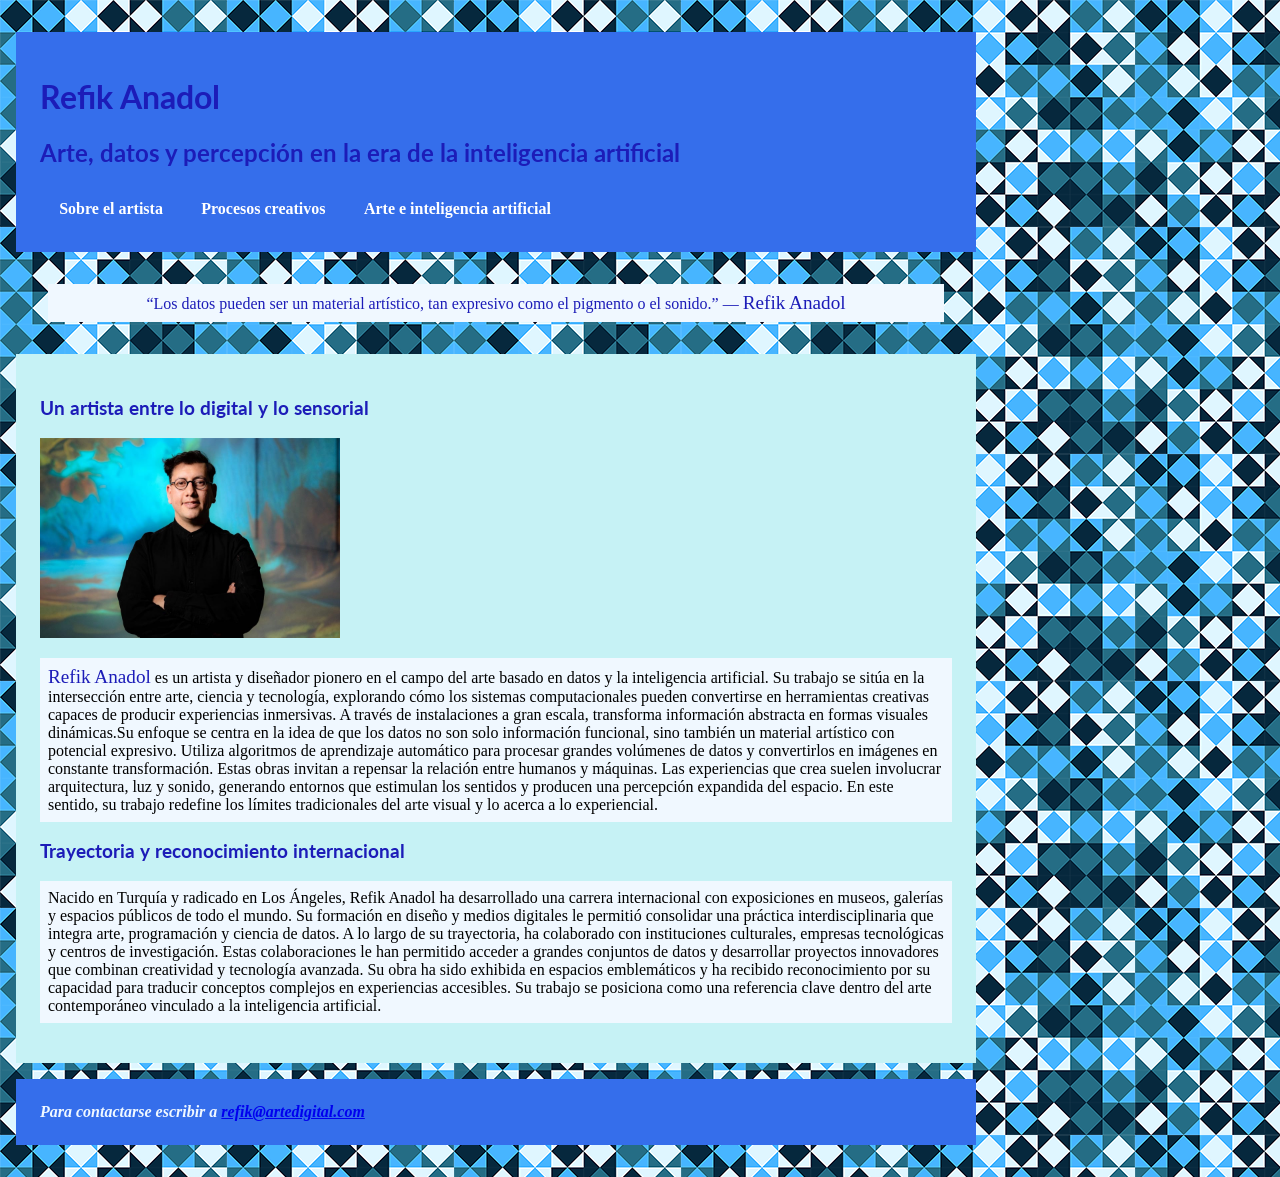
<file: index.html>
<!DOCTYPE html>
<html lang="es">
    <head>
        <meta charset="UTF-8">
        <title>Artista</title>
        <link rel="stylesheet" href="css/estilos.css">
        <link rel="preconnect" href="https://fonts.googleapis.com">
        <link rel="preconnect" href="https://fonts.gstatic.com" crossorigin>
        <link href="https://fonts.googleapis.com/css2?family=Lato:ital,wght@0,100;0,300;0,400;0,700;0,900;1,100;1,300;1,400;1,700;1,900&display=swap" rel="stylesheet">
    </head>
    <body>
        <div id="contenedor">
        <header>
            <h1>Refik Anadol</h1>
            <h2>Arte, datos y percepción en la era de la inteligencia artificial</h2>
            <nav>
                <ul>
                    <li><a href="index.html">Sobre el artista</a></li>
                    <li><a href="procesos.html">Procesos creativos</a></li>
                    <li><a href="ia.html">Arte e inteligencia artificial</a></li>
                </ul>
            </nav>
        </header>
        <main>
            <aside>“Los datos pueden ser un material artístico, tan expresivo como el pigmento o el sonido.” — <span>Refik Anadol</span></aside>
            <section>
                <h3>Un artista entre lo digital y lo sensorial</h3>
                <img src="img/anadol-1.jpg" alt="Fotografia de anadol" width="300">
                <p><span>Refik Anadol</span> es un artista y diseñador pionero en el campo del arte basado en datos y la inteligencia artificial. Su trabajo se sitúa en la intersección entre arte, ciencia y tecnología, explorando cómo los sistemas computacionales pueden convertirse en herramientas creativas capaces de producir experiencias inmersivas. A través de instalaciones a gran escala, transforma información abstracta en formas visuales dinámicas.Su enfoque se centra en la idea de que los datos no son solo información funcional, sino también un material artístico con potencial expresivo. Utiliza algoritmos de aprendizaje automático para procesar grandes volúmenes de datos y convertirlos en imágenes en constante transformación. Estas obras invitan a repensar la relación entre humanos y máquinas.
                Las experiencias que crea suelen involucrar arquitectura, luz y sonido, generando entornos que estimulan los sentidos y producen una percepción expandida del espacio. En este sentido, su trabajo redefine los límites tradicionales del arte visual y lo acerca a lo experiencial.</p>
        <article>
            <h3>Trayectoria y reconocimiento internacional</h3>
            <p>Nacido en Turquía y radicado en Los Ángeles, Refik Anadol ha desarrollado una carrera internacional con exposiciones en museos, galerías y espacios públicos de todo el mundo. Su formación en diseño y medios digitales le permitió consolidar una práctica interdisciplinaria que integra arte, programación y ciencia de datos.
            A lo largo de su trayectoria, ha colaborado con instituciones culturales, empresas tecnológicas y centros de investigación. Estas colaboraciones le han permitido acceder a grandes conjuntos de datos y desarrollar proyectos innovadores que combinan creatividad y tecnología avanzada.
            Su obra ha sido exhibida en espacios emblemáticos y ha recibido reconocimiento por su capacidad para traducir conceptos complejos en experiencias accesibles. Su trabajo se posiciona como una referencia clave dentro del arte contemporáneo vinculado a la inteligencia artificial.</p>
        </article>
        </section>
        </main>
        <footer>
            <address>
                Para contactarse escribir a <a href="mailto:refik@artedigital.com">refik@artedigital.com</a>
            </address>
        </footer>
    </div>
    </body>
</html>
</file>
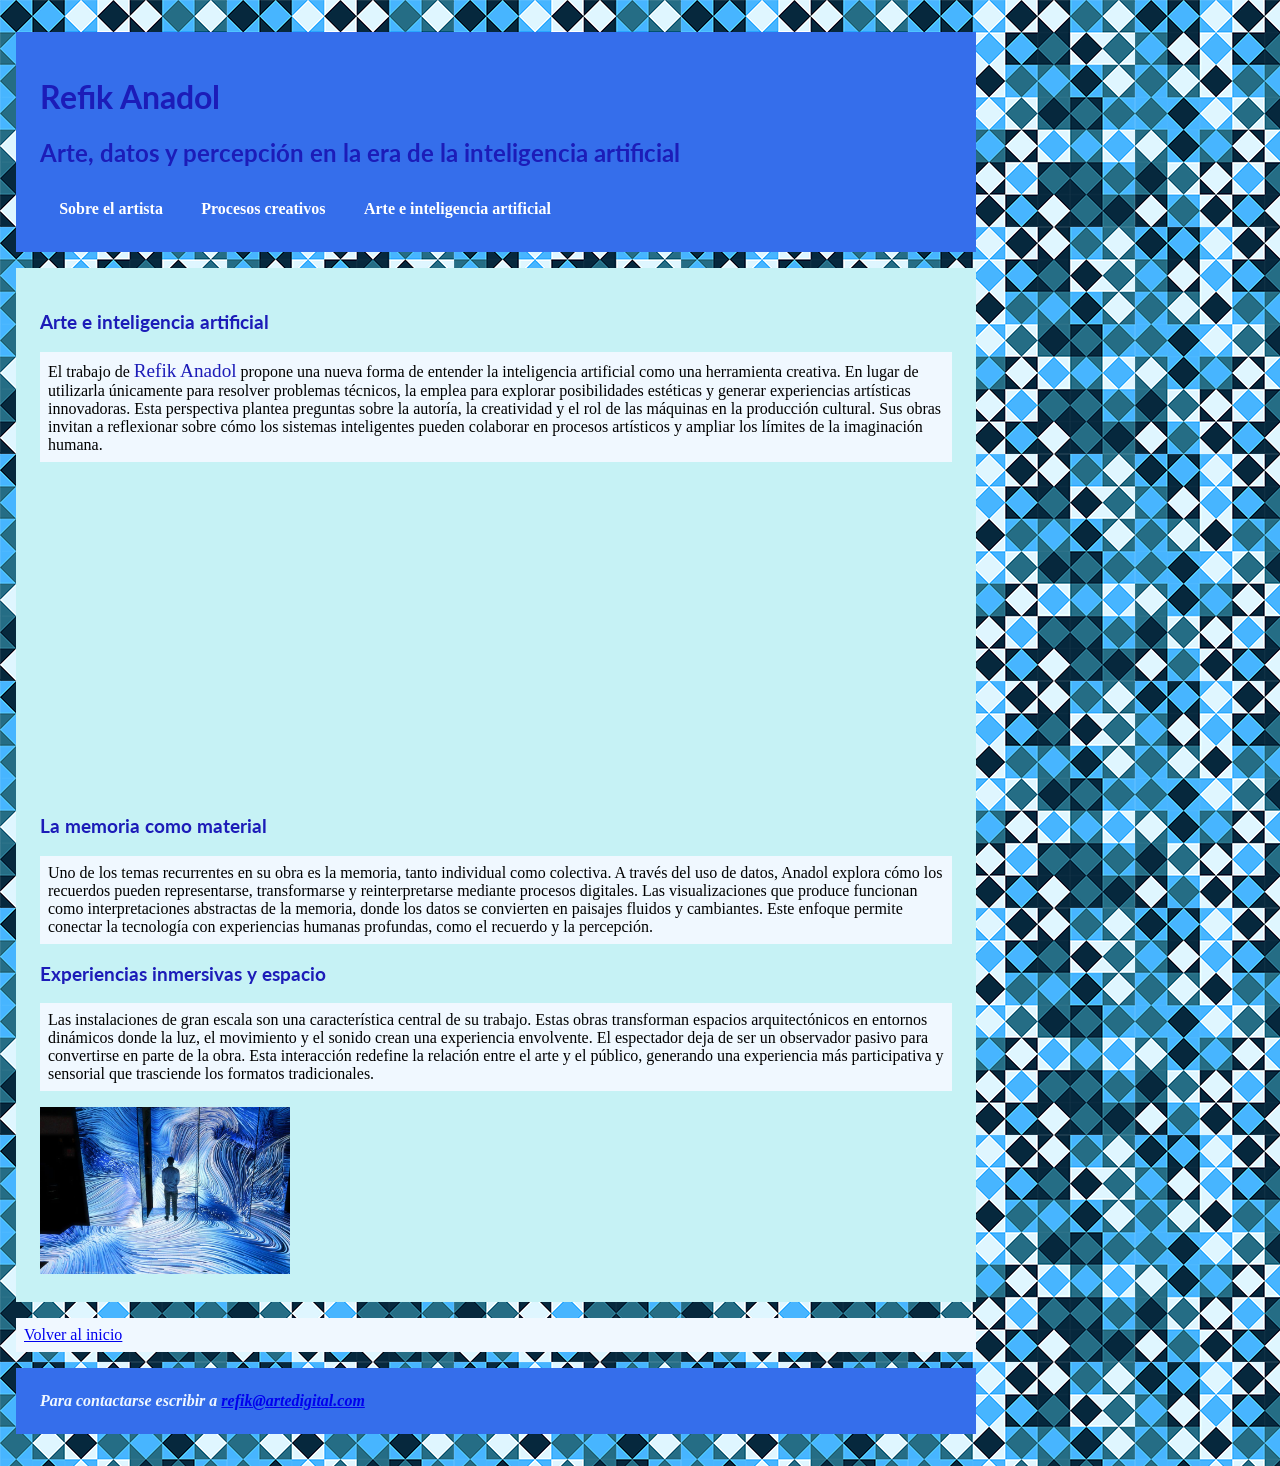
<file: ia.html>
<!DOCTYPE html>
<html lang="es">
    <head>
        <meta charset="UTF-8">
        <title>IA</title>
        <link rel="stylesheet" href="css/estilos.css">
        <link rel="preconnect" href="https://fonts.googleapis.com">
        <link rel="preconnect" href="https://fonts.gstatic.com" crossorigin>
        <link href="https://fonts.googleapis.com/css2?family=Lato:ital,wght@0,100;0,300;0,400;0,700;0,900;1,100;1,300;1,400;1,700;1,900&display=swap" rel="stylesheet">
    </head>
    <body>
        <div id="contenedor">
        <header>
            <a id="inicio"></a>
            <h1>Refik Anadol</h1>
            <h2>Arte, datos y percepción en la era de la inteligencia artificial</h2>
            <nav>
                <ul>
                    <li><a href="index.html">Sobre el artista</a></li>
                    <li><a href="procesos.html">Procesos creativos</a></li>
                    <li><a href="ia.html">Arte e inteligencia artificial</a></li>
                </ul>
            </nav>
        </header>
        <main>
            <section>
            <h3>Arte e inteligencia artificial</h3> 
            <p>El trabajo de <span>Refik Anadol</span> propone una nueva forma de entender la inteligencia artificial como una herramienta creativa. En lugar de utilizarla únicamente para resolver problemas técnicos, la emplea para explorar posibilidades estéticas y generar experiencias artísticas innovadoras.
            Esta perspectiva plantea preguntas sobre la autoría, la creatividad y el rol de las máquinas en la producción cultural. Sus obras invitan a reflexionar sobre cómo los sistemas inteligentes pueden colaborar en procesos artísticos y ampliar los límites de la imaginación humana.</p>
            <iframe width="560" height="315" src="https://www.youtube.com/embed/iz7diOuaTos?si=JS4AVOkzYziE29v4" title="How AI Art Could Enhance Humanity’s Collective Memory | Refik Anadol | TED" frameborder="0" allow="accelerometer; autoplay; clipboard-write; encrypted-media; gyroscope; picture-in-picture; web-share" referrerpolicy="strict-origin-when-cross-origin" allowfullscreen></iframe>
            <h3>La memoria como material</h3>
            <p>Uno de los temas recurrentes en su obra es la memoria, tanto individual como colectiva. A través del uso de datos, Anadol explora cómo los recuerdos pueden representarse, transformarse y reinterpretarse mediante procesos digitales.
            Las visualizaciones que produce funcionan como interpretaciones abstractas de la memoria, donde los datos se convierten en paisajes fluidos y cambiantes. Este enfoque permite conectar la tecnología con experiencias humanas profundas, como el recuerdo y la percepción.</p>
            <h3>Experiencias inmersivas y espacio</h3>
            <p>Las instalaciones de gran escala son una característica central de su trabajo. Estas obras transforman espacios arquitectónicos en entornos dinámicos donde la luz, el movimiento y el sonido crean una experiencia envolvente.
            El espectador deja de ser un observador pasivo para convertirse en parte de la obra. Esta interacción redefine la relación entre el arte y el público, generando una experiencia más participativa y sensorial que trasciende los formatos tradicionales.</p>
            <img src="img/anadol-2.jpg" alt="Obra inmersiva de Anadol" width="250">
            </section>  
        <p><a href="#inicio">Volver al inicio</a></p>  
        </main>
        <footer>
            <address>
                Para contactarse escribir a <a href="mailto:refik@artedigital.com">refik@artedigital.com</a>
            </address>
        </footer>
    </div>
    </body>
</html>
</file>
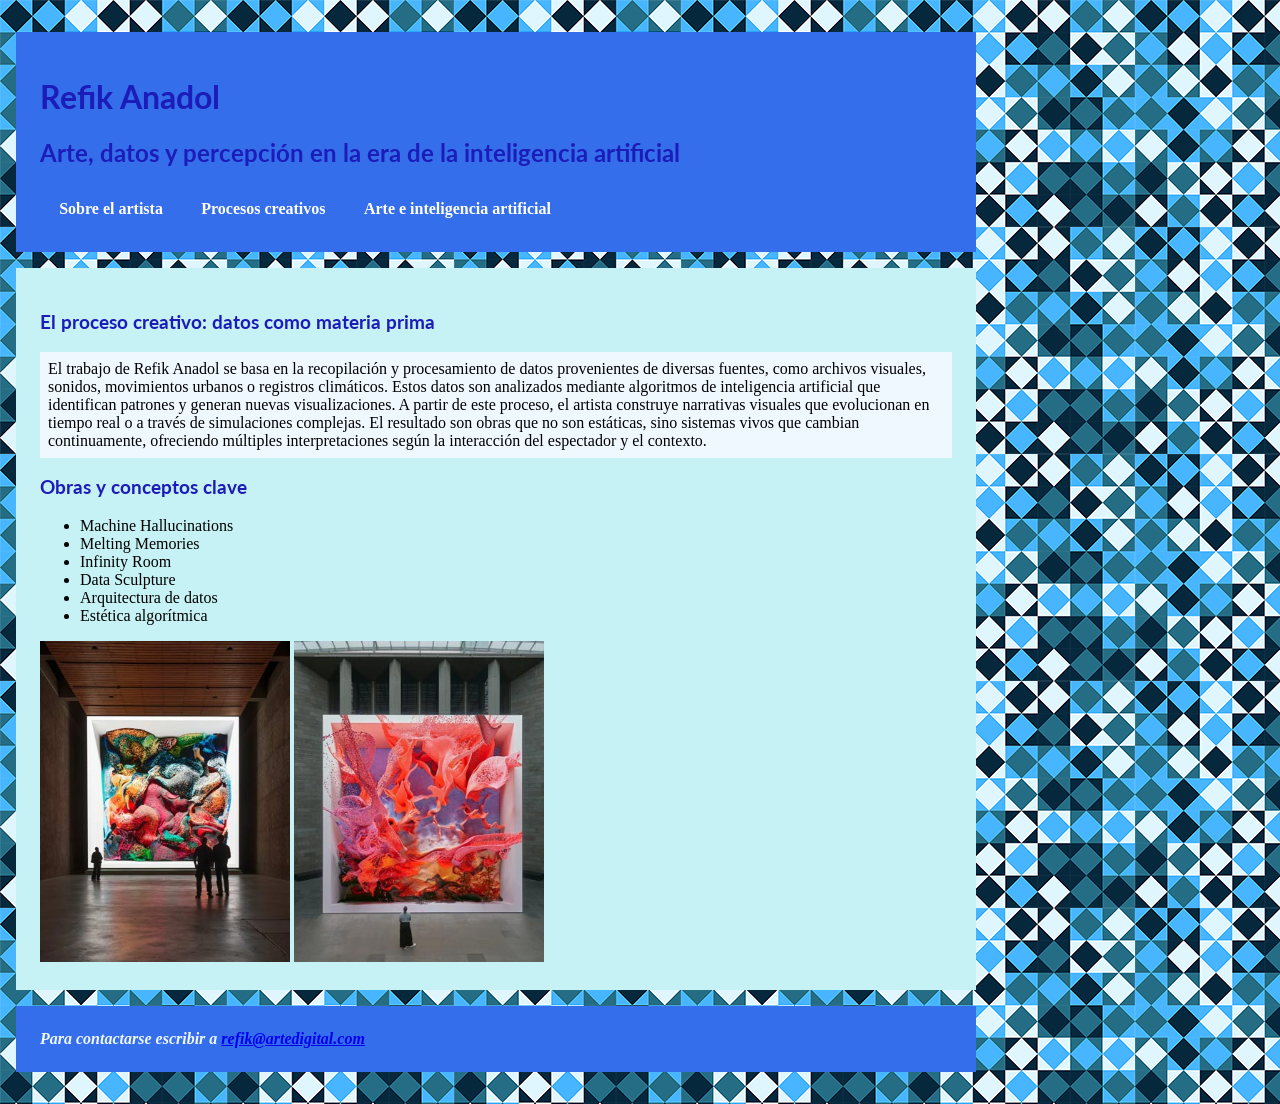
<file: procesos.html>
<!DOCTYPE html>
<html lang="es">
    <head>
        <meta charset="UTF-8">
        <title>Procesos</title>
        <link rel="stylesheet" href="css/estilos.css">
        <link rel="preconnect" href="https://fonts.googleapis.com">
        <link rel="preconnect" href="https://fonts.gstatic.com" crossorigin>
        <link href="https://fonts.googleapis.com/css2?family=Lato:ital,wght@0,100;0,300;0,400;0,700;0,900;1,100;1,300;1,400;1,700;1,900&display=swap" rel="stylesheet">
    </head>
    <body>
        <div id="contenedor">
        <header>
            <h1>Refik Anadol</h1>
            <h2>Arte, datos y percepción en la era de la inteligencia artificial</h2>
            <nav>
                <ul>
                    <li><a href="index.html">Sobre el artista</a></li>
                    <li><a href="procesos.html">Procesos creativos</a></li>
                    <li><a href="ia.html">Arte e inteligencia artificial</a></li>
                </ul>
            </nav>
        </header>
        <main>
            <section>
                <h3>El proceso creativo: datos como materia prima</h3>
                <p>El trabajo de Refik Anadol se basa en la recopilación y procesamiento de datos provenientes de diversas fuentes, como archivos visuales, sonidos, movimientos urbanos o registros climáticos. Estos datos son analizados mediante algoritmos de inteligencia artificial que identifican patrones y generan nuevas visualizaciones.
                A partir de este proceso, el artista construye narrativas visuales que evolucionan en tiempo real o a través de simulaciones complejas. El resultado son obras que no son estáticas, sino sistemas vivos que cambian continuamente, ofreciendo múltiples interpretaciones según la interacción del espectador y el contexto.</p>
            <article>
                <h3>Obras y conceptos clave</h3>
                <ul>
                   <li>Machine Hallucinations</li>
                   <li>Melting Memories</li>
                   <li>Infinity Room</li>
                   <li>Data Sculpture</li>
                   <li>Arquitectura de datos</li>
                   <li>Estética algorítmica</li>
                </ul>
                <img src="img/anadol-3.jpg" alt="obra del artista" width="250">
                <img src="img/anadol-4.jpg" alt="obra del artista" width="250"> 
            </article>
            </section>
        </main>
        <footer>
            <address>
                Para contactarse escribir a <a href="mailto:refik@artedigital.com">refik@artedigital.com</a>
            </address>
        </footer>
    </div>
    </body>
</html>
</file>
<file: css/estilos.css>
* {box-sizing: border-box;}
#contenedor {
    width: 100%;
    max-width: 960px;
    font-family: Georgia, 'Times New Roman', Times, serif;
}
body {
    background-image: url(../img/fondo.png);
    margin: 0;
    padding: 1rem;
}
section{
    background-color: rgb(198, 242, 245);
    padding: 1.5rem;
}
section p,li{
    color: black;
}
h1, h2, h3 {
    font-family: 'Lato', serif;
    color: rgb(28, 28, 184);
}
span{
    font-size: larger;
    color: rgb(28, 28, 184);
}
header, footer{
    background-color: rgb(53, 110, 235);
    color:aliceblue;
    font-weight: bold;
    padding: 1.5rem;
    margin-bottom:1rem;
    margin-top: 1rem;
}
aside{
    margin:2rem;
    color: rgb(28, 28, 184);
    background-color: aliceblue;
    padding:0.5rem;
    text-align: center;
}
main p{
    background-color: aliceblue;
    padding: 0.5rem;
}

nav ul {
    list-style: none;
    padding: 0;
    margin: 1.5rem 0 0 0;
    display: flex;
}

nav li {
    margin: 0;
}

nav a {
    display: block;
    padding: 0.6em 1.2em;
    color: white;
    text-decoration: none;
    font-weight: bold;
}

nav a:hover {
    background-color: rgb(57, 219, 224);
    color: rgb(28, 28, 184);
}

nav a:visited {
    color: white; 
}
</file>
